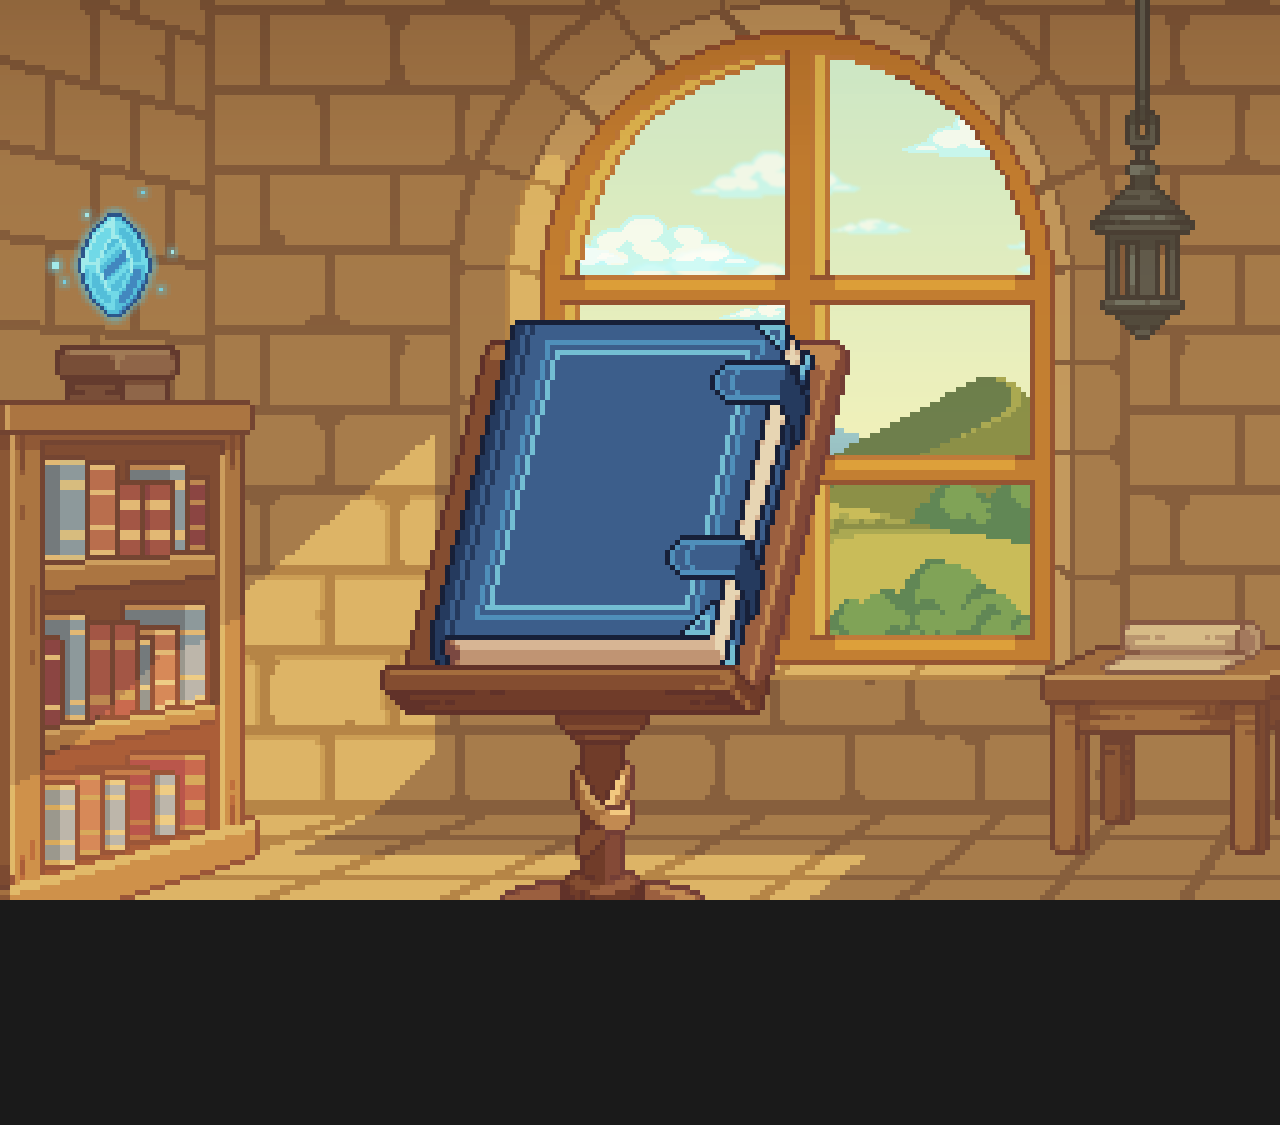
<file: index.html>
<!DOCTYPE html>
<html lang="en">

<head>
    <meta charset="UTF-8">
    <meta name="viewport" content="width=device-width, initial-scale=1, maximum-scale=1, user-scalable=0">
    <title>August.B.F Portfolio</title>
    <link rel="icon" type="image/x-icon" href="assets/favicon.ico">
    <link rel="stylesheet" href="style.css">
</head>

<body>
    <div class="background-container">
        <img src="assets/background/Room-book.png" class="bg-loader" alt="">
        <img src="assets/background/Room-Scenery.png" class="grass-background" alt="">
        <div id="cloud-container"></div>
        <div class="room"></div>
        <img id="crystal" src="assets/background/Room-Crystal.png" alt="">
        <img id="book" src="assets/background/Room-Book.png" alt="book" onclick="bookPressed()">
      </div>    
    
    <div class="book_popup">
        <img src="assets/close.png" alt="" class="close" onclick="closeBook()">
        <img src="assets/arrowRight.png" alt="" class="arrow_left" onclick="prevPage()">
        <img src="assets/arrowRight.png" alt="" class="arrow_right" onclick="nextPage()">
        <img src="assets/Open-Close/Open/1.png" alt="" class="animated_book">

        <div class="book_container">
            <div class="page_left">
                <img src="assets/Content-Appear/13.png" alt="" class="animated_page">
                <div class="page_1">
                    <div class="title_container">
                        <h2>
                            Profile
                        </h2>
                    </div>
                    <div style="display: flex;">
                        <img src="assets/profilePicPixel.png" alt="profile picture" class="profile_picture">
                    </div>
                    <p class="about_me_title">About me</p>
                    <p class="about_me">I'm August, a freelance IT specialist and computer science student at Uppsala University. I have hands-on experience in networking, server management, and automation, and I enjoy solving technical challenges with practical, efficient solutions.</p>
                </div>
                <div class="page_2">
                    <div class="title_container">
                        <h2>
                            Items
                        </h2>
                    </div>
                    <div class="inventory_grid">
                    </div>
                </div>
                <div class="page_3">
                    <div class="title_container">
                        <h2>
                            Art
                        </h2>
                    </div>
                    <h3 style="text-align:center; width:100%; padding:2%; color: #303030" ;>
                        Thanks to the artists whose dedication made this project possible.
                        <br />
                        <br />
                        <br />
                        <br />
                        Background:
                        <a href="https://humblepixel.itch.io/">
                            humble pixel
                        </a>
                        <br />
                        <br />
                        Book:
                        <a href="https://artistree.io/haltjae#ea751474-3907-4a35-93be-6214274f9a78?ref=search">
                            haltjae
                        </a>
                        <br />
                        <br />
                        <br />
                        <br />
                        Feel free to explore their portfolios and follow them on social media to discover more of their work.
                    </h3>
                    <h4>
                        This project’s source code is licensed under the MIT License (see LICENSE) while all artwork remains the exclusive property of its individual artists and is not covered by that license; you must obtain permission from the respective artist before using any art.
                    </h4>
                </div>
            </div>
            <div class="page_right">
                <img src="assets/Content-Appear/13.png" alt="" class="animated_page">
                <div class="page_1">
                        <div class="title_container">
                            <h2>
                                Info
                            </h2>
                        </div>
                        <div class="location_container">
                            <img src="assets/location_logo.png" alt="location logo" class="location_logo">
                            <p>Uppsala, Sweden</p>
                        </div>
                        <div class="icon-container">
                            <a href="mailto:august.frigo@gmail.com">
                                <img src="assets/email-logo.png" class="icon" alt="Email">
                            </a>
                            <a href="https://github.com/Bob1883" target="_blank">
                                <img src="assets/github-logo.png" class="icon" alt="Github">
                            </a>
                            <a href="https://www.linkedin.com/in/august-brunnberg-frigo-883903274/" target="_blank">
                                <img src="assets/linkedin-logo.png" class="icon" alt="LinkedIn">
                            </a>
                          </div>
                          
                        <a href="assets/CV.pdf" style="text-decoration: none; color: #303030;">
                            <div class="CV_container"> 
                                <h2> 
                                    CV
                                </h2>
                            </div>
                        </a>
                </div>
                <div class="page_2">
                    <div class="title_container">
                        <h2>
                            Inventory
                        </h2>
                    </div>
                    <div class="selected_item">
                        <div class="selected_item_image_container">
                            <img src="" alt="" class="selected_item_image">
                        </div>
                        <h3 class="selected_item_name"></h3>
                        <h4 class="selected_item_info"></h4>  
                        <div class="selected_link_container">
                            <a href="" class="selected_item_github">
                                <img src="assets/github-logo.png" alt="" class="selected_item_links">
                            </a>
                            <a href="" class="selected_item_link">
                                <img src="assets/link-logo.png" alt="" class="selected_item_links" style="width: 180%;">
                            </a>
                        </div>
                    </div>
                </div>
                <div class="page_3">
                    <img src="assets/last-filler-image.png" alt="">
                </div>
            </div>
        </div>
    </div>
</body>
<script src="script.js"></script>

</html>
</file>
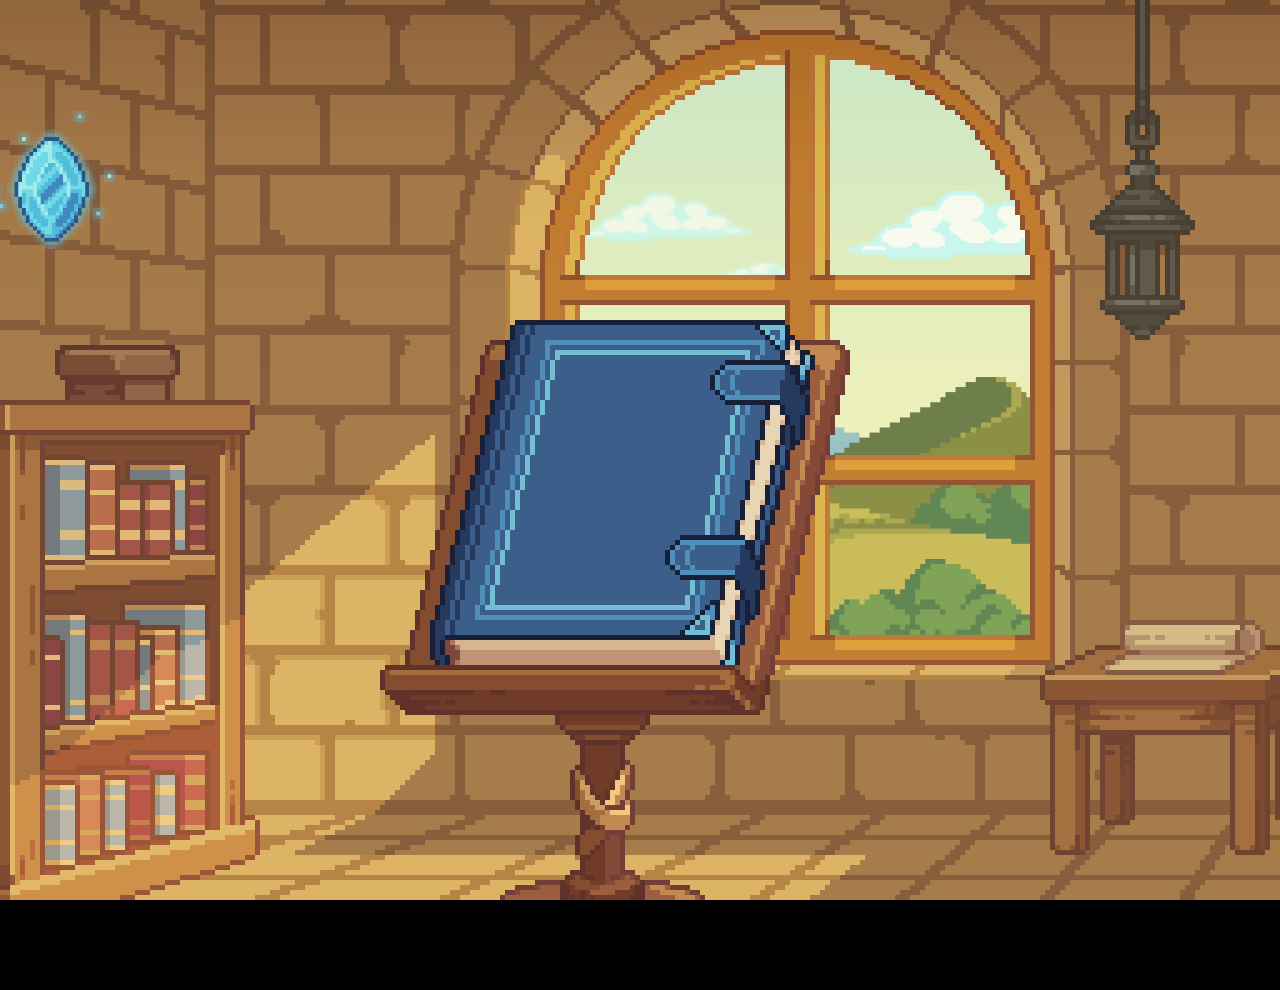
<file: temp.html>
<!DOCTYPE html>
<html lang="en">
<head>
  <meta charset="UTF-8"/>
  <meta name="viewport" content="width=device-width, initial-scale=1.0"/>
  <title>Room Scene with Smooth Glow</title>
  <style>
    * { margin:0; padding:0; box-sizing:border-box }
    html, body { width:100vw; height:100vh; overflow:hidden }
    body {
      display:flex;
      justify-content:center;
      align-items:center;
      background:#000;
    }

    .background-container { position:relative }
    .bg-loader { display:block; visibility:hidden }

    .grass-background {
      position:absolute;
      top:10%; left:55%;
      width:45%;
      transform:translateX(-50%);
      pointer-events:none;
      z-index:1;
    }

    #cloud-container {
      position:absolute;
      top:10%; left:40%;
      width:35%; height:30%;
      overflow:hidden;
      pointer-events:none;
      z-index:2;
    }

    .room {
      position:absolute;
      top:0; left:0;
      width:100%; height:100%;
      background:url("assets/background/Room-book.png") no-repeat center/cover;
      z-index:3;
    }
    .room::after {
      content:"";
      position:absolute;
      top:0; left:0;
      width:100%; height:100%;
      background:url("assets/background/Room-glow.png") no-repeat center/cover;
      background-size:cover;
      opacity:0;
      transition: opacity 0.3s ease-in-out;
      pointer-events:none;
    }
    .room.glow::after {
      opacity:1;
    }

    #crystal {
      position:absolute;
      top:25%; left:19.2%;
      width:7%;
      transform:translate(-50%,-50%);
      pointer-events:none;
      z-index:4;
      animation: floatCrystal 4s ease-in-out infinite;
    }
    @keyframes floatCrystal {
      0%,100% { transform: translate(-50%, -50%) translateY(0) }
      50%      { transform: translate(-50%, -50%) translateY(-15px) }
    }

    .cloud {
      position:absolute;
      pointer-events:none;
      filter: blur(var(--blur));
      opacity: var(--opacity);
      z-index:2;
      animation:
        bob 12s ease-in-out infinite alternate,
        slideCloud var(--slide-duration) linear forwards;
    }
    @keyframes bob {
      from { transform: translateY(0) }
      to   { transform: translateY(10px) }
    }
    @keyframes slideCloud {
      from { left: var(--start-left) }
      to   { left: 130% }
    }

    #book {
      position:absolute;
      top:54%; left:49%;
      width:20%; height:32%;
      transform:translate(-50%,-50%);
      cursor:pointer;
      z-index:5;
      opacity:0;
    }
  </style>
</head>
<body>
  <div class="background-container">
    <img src="assets/background/Room-book.png" class="bg-loader" alt="">
    <img src="assets/background/Room-Scenery.png" class="grass-background" alt="">
    <div id="cloud-container"></div>
    <div class="room"></div>
    <img id="crystal" src="assets/background/Room-Crystal.png" alt="">
    <img id="book" src="assets/background/Room-Book.png" alt="book">
  </div>

  <script>
    const book = document.getElementById("book");
    const room = document.querySelector(".room");
    book.addEventListener("mouseenter", () => room.classList.add("glow"));
    book.addEventListener("mouseleave", () => room.classList.remove("glow"));

    const CLOUD_TYPES = [
      "assets/background/Room-Cloud1.png",
      "assets/background/Room-Cloud2.png"
    ];
    const container = document.getElementById("cloud-container");

    function spawnCloud(initial = false) {
      const c = document.createElement("img");
      c.className = "cloud";
      c.src = CLOUD_TYPES[Math.random() < 0.5 ? 0 : 1];

      const sz = 20 + Math.random() * 30;
      c.style.width = sz + "%";

      const start = initial
        ? Math.random() * (100 + sz) - sz
        : -sz;
      c.style.setProperty("--start-left", start + "%");
      c.style.left = start + "%";
      c.style.top = Math.random() * 80 + "%";

      const dur = 80 + Math.random() * 40;
      c.style.setProperty("--slide-duration", dur + "s");
      c.style.setProperty("--blur", ((50 - sz) / 10) + "px");
      c.style.setProperty("--opacity", (0.4 + (sz / 50) * 0.4));

      c.addEventListener("animationend", e => {
        if (e.animationName === "slideCloud") c.remove();
      });

      container.appendChild(c);
    }

    for (let i = 0; i < 2; i++) spawnCloud(true);
    setInterval(() => spawnCloud(), 3000);
  </script>
</body>
</html>
</file>
<file: style.css>
@import url('https://fonts.googleapis.com/css2?family=Press+Start+2P&display=swap');

* {
  margin: 0;
  padding: 0;
  box-sizing: border-box
}

html,
body {
  width: 100vw;
  height: 100vh;
  overflow: hidden
}

body {
  display: flex;
  justify-content: center;
  align-items: center;
  background: #1a1a1a;

  -webkit-font-smoothing: antialiased;
  -moz-osx-font-smoothing: grayscale;
  background-color: #1a1a1a;
  font-family: 'Press Start 2P', monospace;
}

code {
  font-family: source-code-pro, Menlo, Monaco, Consolas, 'Courier New',
    monospace;
}

img {
  image-rendering: pixelated;
  image-rendering: -moz-crisp-edges;
  image-rendering: crisp-edges;
  -moz-user-select: none;
  -webkit-user-select: none;
  user-select: none;
}

.background-container {
  position: relative
}

.bg-loader {
  display: block;
  visibility: hidden
}

.grass-background {
  position: absolute;
  top: 10%;
  left: 55%;
  width: 45%;
  transform: translateX(-50%);
  pointer-events: none;
  z-index: 1;
}

#cloud-container {
  position: absolute;
  top: 10%;
  left: 40%;
  width: 35%;
  height: 30%;
  overflow: hidden;
  pointer-events: none;
  z-index: 2;
}

.room {
  position: absolute;
  top: 0;
  left: 0;
  width: 100%;
  height: 100%;
  background: url("assets/background/Room-book.png") no-repeat center/cover;
  z-index: 3;
}

.room::after {
  content: "";
  position: absolute;
  top: 0;
  left: 0;
  width: 100%;
  height: 100%;
  background: url("assets/background/Room-glow.png") no-repeat center/cover;
  background-size: cover;
  opacity: 0;
  transition: opacity 0.3s ease-in-out;
  pointer-events: none;
}

.room.glow::after {
  opacity: 1;
}

#crystal {
  position: absolute;
  top: 32%;
  left: 22.5%;
  width: 7%;
  transform: translate(-50%, -50%);
  pointer-events: none;
  z-index: 3;
  animation: floatCrystal 4s ease-in-out infinite;
}

@keyframes floatCrystal {

  0%,
  100% {
    transform: translate(-50%, -50%) translateY(0)
  }

  50% {
    transform: translate(-50%, -50%) translateY(-15px)
  }
}

.cloud {
  position: absolute;
  pointer-events: none;
  filter: blur(var(--blur));
  opacity: var(--opacity);
  z-index: 2;
  animation:
    bob 12s ease-in-out infinite alternate,
    slideCloud var(--slide-duration) linear forwards;
}

@keyframes bob {
  from {
    transform: translateY(0)
  }

  to {
    transform: translateY(10px)
  }
}

@keyframes slideCloud {
  from {
    left: var(--start-left)
  }

  to {
    left: 130%
  }
}

#book {
  position: absolute;
  top: 54%;
  left: 49%;
  width: 20%;
  height: 32%;
  transform: translate(-50%, -50%);
  cursor: pointer;
  z-index: 3;
  opacity: 0;
}

.header {
  position: absolute;
  top: 0;
  left: 0;
  width: 100%;
  z-index: 1;
  pointer-events: none;
}

.about_me {
  width: 95%;
  line-height: 30px;
  margin: 6%;
  margin-top: 0%;
  color: #91665B;
  font-size: 70%;
  line-height: 20px;
}

.about_me_title {
  font-size: 120%;
  padding: 4% 5% 2% 4%;
  color: #1a1a1a;
  width: 100%;
  display: flex;
  align-items: center;
  justify-content: center;
}

.icon-container {
  margin-top: 10%;
  width: 100%;
  display: flex;
  justify-content: center;
  gap: 10%;
}

.icon {
  width: 100px;
  margin: 0;
  padding: 0;
  transition: filter 0.2s ease-in-out;
}

.icon:hover {
  filter: brightness(3);
}

.grid-container {
  width: 100%;
  height: 100%;
  overflow-y: scroll;
  overflow-x: hidden;
  -ms-overflow-style: none;
  scrollbar-width: none;
  padding-top: 25%;
  position: block;
}

.grid-container::-webkit-scrollbar {
  width: 10px;
}

.grid-container::-webkit-scrollbar-thumb {
  background-color: transparent;
}

.grid-container::-webkit-scrollbar-track {
  background-color: transparent;
}

.item-grid {
  display: grid;
  grid-template-columns: repeat(3, 50px);
  grid-template-rows: repeat(6, 50px);
  gap: 21%;
  padding: 10px;
  box-sizing: border-box;
}

.item {
  width: 200%;
  height: 200%;
  background-color: #e0e0e0;
  display: flex;
  align-items: center;
  justify-content: center;
  font-size: 18px;
  border-radius: 4px;
}

.book_popup {
  width: 100%;
  height: 100%;
  top: 0;
  left: 0;
  background-color: rgba(0, 0, 0, 0.5);
  transition: 0.5s;
  position: absolute;
  opacity: 0;
  pointer-events: none;
  z-index: 3;
}

.book_container {
  top: 50%;
  left: 50%;
  position: absolute;
  transform: translate(-50%, -55%);
  width: 1800px;
  height: 1800px;
  display: flex;
  transition: 0.5s;
}

.page_left {
  top: 35%;
  left: 13.5%;
  width: 32%;
  height: 40%;
  position: relative;
}

.page_right {
  top: 35%;
  left: 19%;
  width: 32%;
  height: 40%;
  position: relative;
}

.animated_book {
  top: 50%;
  left: 50%;
  position: absolute;
  transform: translate(-50%, -55%);
  width: 1800px;
  transition: 0.5s;
}

.close {
  position: absolute;
  top: 20px;
  right: 20px;
  width: 70px;
  height: 70px;
  cursor: pointer;
  z-index: 2;
}

.arrow_right {
  position: absolute;
  top: 50%;
  right: 20px;
  width: 70px;
  cursor: pointer;
  z-index: 2;
}

.arrow_left {
  position: absolute;
  top: 50%;
  left: 20px;
  right: 20px;
  width: 70px;
  cursor: pointer;
  z-index: 2;
  display: none;
  transform: scaleX(-1);
}

.map_container {
  width: 400px;
  height: 400px;
  position: absolute;
  left: 50%;
  top: 50%;
  transform: translate(-50%, -50%);
  margin-top: 10%;
}

.selected_item_name {
  font-size: 100%;
  margin-top: 8%;
  margin-bottom: 2%;
}

.map {
  width: 352px;
  margin-top: 24px;
  margin-left: 24px;
}

.map_frame {
  width: 100%;
  height: 100%;
  position: absolute;
  top: 0;
  left: 0;
  pointer-events: none;
}

.profile_frame {
  width: 50%;
  position: absolute;
  margin-left: 5%;
  pointer-events: none;
}

.profile_picture {
  width: 60%;
  height: 60%;
  margin-top: 2%;
  margin-left: 20%;
  pointer-events: none;
  border-radius: 10px;

}

.title_container {
  background-image: url("assets/header.png");
  background-repeat: no-repeat;
  background-size: 100% 100%;
  width: 100%;
  height: 120px;

  display: flex;
  justify-content: center;
  align-items: center;

  image-rendering: pixelated;
  image-rendering: -moz-crisp-edges;
  image-rendering: -webkit-optimize-contrast;
  -ms-interpolation-mode: nearest-neighbor;
}

h2 {
  text-align: center;
  font-size: 170%;
  z-index: 2;
}

h3 {
  font-size: 150%;
}

.page_1 {
  display: none;
}

.page_2 {
  display: none;
}

.page_3 {
  display: none;
}

.selected_item_info {
  text-align: start;
  margin-left: 10%;
  width: 80%;
  font-size: 60%;
  line-height: 25px;
  color: #91665B;
}

.CV_container {
  width: 100%;
  height: 130px;
  cursor: pointer;
  margin-top: 10%;

  display: flex;
  flex-direction: column;
  justify-content: center;
  align-items: center;

  image-rendering: pixelated;
  image-rendering: -moz-crisp-edges;
  image-rendering: -webkit-optimize-contrast;
  -ms-interpolation-mode: nearest-neighbor;

  background-image: url("assets/CVButtonFrame.png");
  background-repeat: no-repeat;
  background-size: 60% 60%;
  background-position: center;

  user-select: none;
}

/* on press  CV_container*/
.CV_container:active {
  background-image: url("assets/CVButtonFramepressed.png");
  background-repeat: no-repeat;
  background-size: 50% 50%;
  background-position: center;
}

.location_container {
  margin-top: 10%;
  width: 100%;
  display: flex;
  flex-direction: column;
  justify-content: center;
  align-items: center;
}

.location_logo {
  width: 10%;
}

.location_container p {
  margin-top: 5%;
  font-size: 110%;
}

.selected_item_links {
  width: 210%;
}

.selected_item_links:hover {
  filter: brightness(3);
}

.description_text {
  text-align: start;
  margin-left: 30px;
  font-size: 90%;
}

.selected_item_date {
  position: absolute;
  font-size: 45%;
  bottom: 0px;
  right: 30px;
}

.animated_page {
  position: absolute;
  top: 0;
  left: 0;
  width: 100%;
  height: 100%;
  z-index: 5;
  pointer-events: none;
}

.inventory_grid {
  width: fit-content;
  display: grid;
  grid-template-columns: repeat(3, 1fr);
  grid-auto-rows: minmax(100px, auto);
  gap: 70px;
  overflow-y: auto;
  max-height: 520px;
  margin-left: 12%;

  scrollbar-width: none;
  -ms-overflow-style: none;
}

.inventory_grid::-webkit-scrollbar {
  width: 0;
  height: 0;
}

.selected_item {
  align-items: center;
  text-align: center;
  gap: 10px;
  height: 100%;
  width: 100%;
}

.selected_item_image_container {
  margin-top: 4%;
  margin-left: 10%;
  width: 80%;
  background-color: #1a1a1a;
  overflow: hidden;
  display: flex;
  border-radius: 10px;
  justify-content: center;
  height: 250px;
}

.selected_item_image {
  /* width: 85%; */
  height: 100%;
}

.list_item {
  background-image: url("assets/item_frame.png");
  background-repeat: no-repeat;
  background-size: 100%;
  background-position: center;
  width: 100px;
  height: 100px;
  padding: 10px;
  display: flex;
  justify-content: center;
  align-items: center;
}

.list_item img {
  height: 80px;
  width: auto;
}

.link_container {
  display: flex;
  justify-content: space-between;
  padding: 5% 15% 10% 15%;
}

.selected_item_info {
  flex-grow: 1;
  height: 130px;
}

.contact_me {
  margin-left: 12%;
}

.link_buttons {
  width: 70px;
  height: 70px;
}

.page_right .page_3 {
  width: 100%;
  height: 100%;
  display: flex;
  justify-content: center;
  align-items: center;
}

.page_right .page_3 img {
  margin-left: 5%;
  width: 90%;
  opacity: 0.3;
}

.selected_link_container {
  width: 100%;
  display: flex;
  justify-content: space-evenly;
  align-items: center;
}

.art_text {
  text-align: center;
  width: 100%;
  padding: 2%;
  color: #303030;
  display: flex;
  flex-direction: column;
  gap: 40px;
  width: 80%;
  margin-left: 10%;
  align-items: center;
  justify-content: center;
  font-size: 10px;
  margin-top: 15%;
  line-height: 25px;
}

.art_text a {
  font-weight: 900;
  text-decoration: none;
  color: black;
  font-size: 12px;
}

.art_text a:hover {
  color: blueviolet;
}

.license_text {
  margin-top: 20%;
  font-size: 7px;
  text-align: center;
  width: 80%;
  margin-left: 10%;
  color: #91665B;
  align-self: flex-end;
  line-height: 15px;
}

.filter-wrapper {
  position: relative;
  text-align: center;
  margin-bottom: 30px;
}

/* —— BUTTON —— */
.filter-toggle {
  display: inline-block;
  position: relative;
  cursor: pointer;
}
.filter-toggle .btn-bg {
  display: block;
}
.filter-toggle .btn-text {
  position: absolute;
  top: 50%; left: 50%;
  transform: translate(-50%, -50%);
  pointer-events: none;
  font-size: 12px;
}
.filter-toggle .btn-arrow {
  position: absolute;
  top: 50%; left: 0.5rem;   
  transform: translateY(-50%);
  pointer-events: none;
}

/* —— DROPDOWN —— */
.filter-dropdown {
  display: none;
  position: absolute;
  top: 100%;
  left: 50%;
  transform: translateX(-50%);
  z-index: 10;
}
.filter-option {
  position: relative;
  line-height: 0;        /* collapse any font-heights so images sit flush */
  margin: 0; padding: 0;
}
.filter-option .opt-bg {
  display: block;
  width: 100%;
  cursor: pointer;
}
.filter-option .opt-text {
  position: absolute;
  top: 50%; left: 50%;
  transform: translate(-50%, -50%);
  pointer-events: none;
  user-select: none;
  font-size: 12px;
}


@media only screen and (max-width: 1350px) {
  .book_container {
    width: 1500px;
    height: 1500px;
  }

  .inventory_grid {
    max-height: 440px;
  }

  .about_me {
    font-size: 70%;
  }

  .contact_me {
    margin-top: 5%;
    font-size: 100%;
  }

  .CV_container {
    height: 100px;
    padding-top: 40px;
  }

  .selected_item_image {
    margin-top: 0px;
  }

  .selected_item_holder {
    top: 16%;
  }

  .title_container {
    width: 90%;
    margin: 0 5% 0 5%;
    height: 80px;
  }

  h2 {
    font-size: 120%;
  }

  h3 {
    font-size: 100%;
  }

  .animated_book {
    top: 50%;
    left: 50%;
    position: absolute;
    width: 1500px;
  }

  .arrow_left {
    left: 0px;
  }

  .arrow_right {
    right: 0px;
  }
}

@media only screen and (max-width: 1300px) {
  .desk {

    width: auto;
    height: 100vh;
  }
}

@media only screen and (max-width: 1000px) {
  .book_container {
    width: 1500px;
    height: 1500px;
    transform: translate(-30%, -55%);
  }

  .page_left {
    top: 35%;
    left: 13.5%;
    width: 32%;
    height: 40%;
    position: relative;
  }

  .page_right {
    top: 35%;
    left: 19%;
    width: 32%;
    height: 40%;
    position: relative;
  }

  .animated_book {
    top: 50%;
    left: 50%;
    position: absolute;
    transform: translate(-30%, -55%);
    width: 1500px;
  }

  .arrow_left {
    left: 0px;
  }

  .arrow_right {
    right: 0px;
  }

  .book_cover {
    width: 250px;
  }
}


@media only screen and (max-width: 800px) {
  .background-container {
    transform: scale(0.7);
  }

  .book_container {
    transform: translate(-67%, -55%);
    width: 1200px;
    height: 1200px;
  }

  .page_left {
    top: 35%;
    left: 13.5%;
    width: 32%;
    height: 40%;
    position: relative;
  }

  .page_right {
    top: 35%;
    left: 19%;
    width: 32%;
    height: 40%;
    position: relative;
  }

  .animated_book {
    top: 50%;
    left: 50%;
    position: absolute;
    transform: translate(-67%, -55%);
    width: 1200px;
  }

  .link_buttons {
    width: 50px;
    height: 50px;
  }

  .arrow_left {
    left: 5px;
    width: 50px;
  }

  .arrow_right {
    right: 5px;
    width: 50px;
  }

  h2 {
    font-size: 15px;
  }

  .link_container {
    display: flex;
    justify-content: space-between;
    padding: 5% 10% 5% 10%;
  }

  .map_container {
    width: 300px;
    height: 300px;
    margin-top: 7%;

  }

  .map {
    margin-top: 16px;
    width: 269px;
    height: 269px;
  }

  .about_me {
    font-size: 7px;
    margin-top: 5%;
  }

  .contact_me {
    margin-top: 8px;
    font-size: 10px;
  }

  .selected_item_links {
    font-size: 7px;
    margin-top: 0%;
  }

  .CV_container {
    height: 70px;
    margin-left: 10%;
    width: 80%;
    padding-top: 30px;
  }

  .inventory_grid {
    max-height: 350px;
  }

  .selected_item_image {
    margin-top: -10px;
    width: 31.5%;
  }

  .selected_item_holder {
    top: 20%;
    left: 50%;
    transform: translate(-50%, 0%);
    width: 50%;
  }

  .selected_item_info {
    font-size: 10px;
  }

  .selected_item_date {
    display: none;
  }
}
</file>
